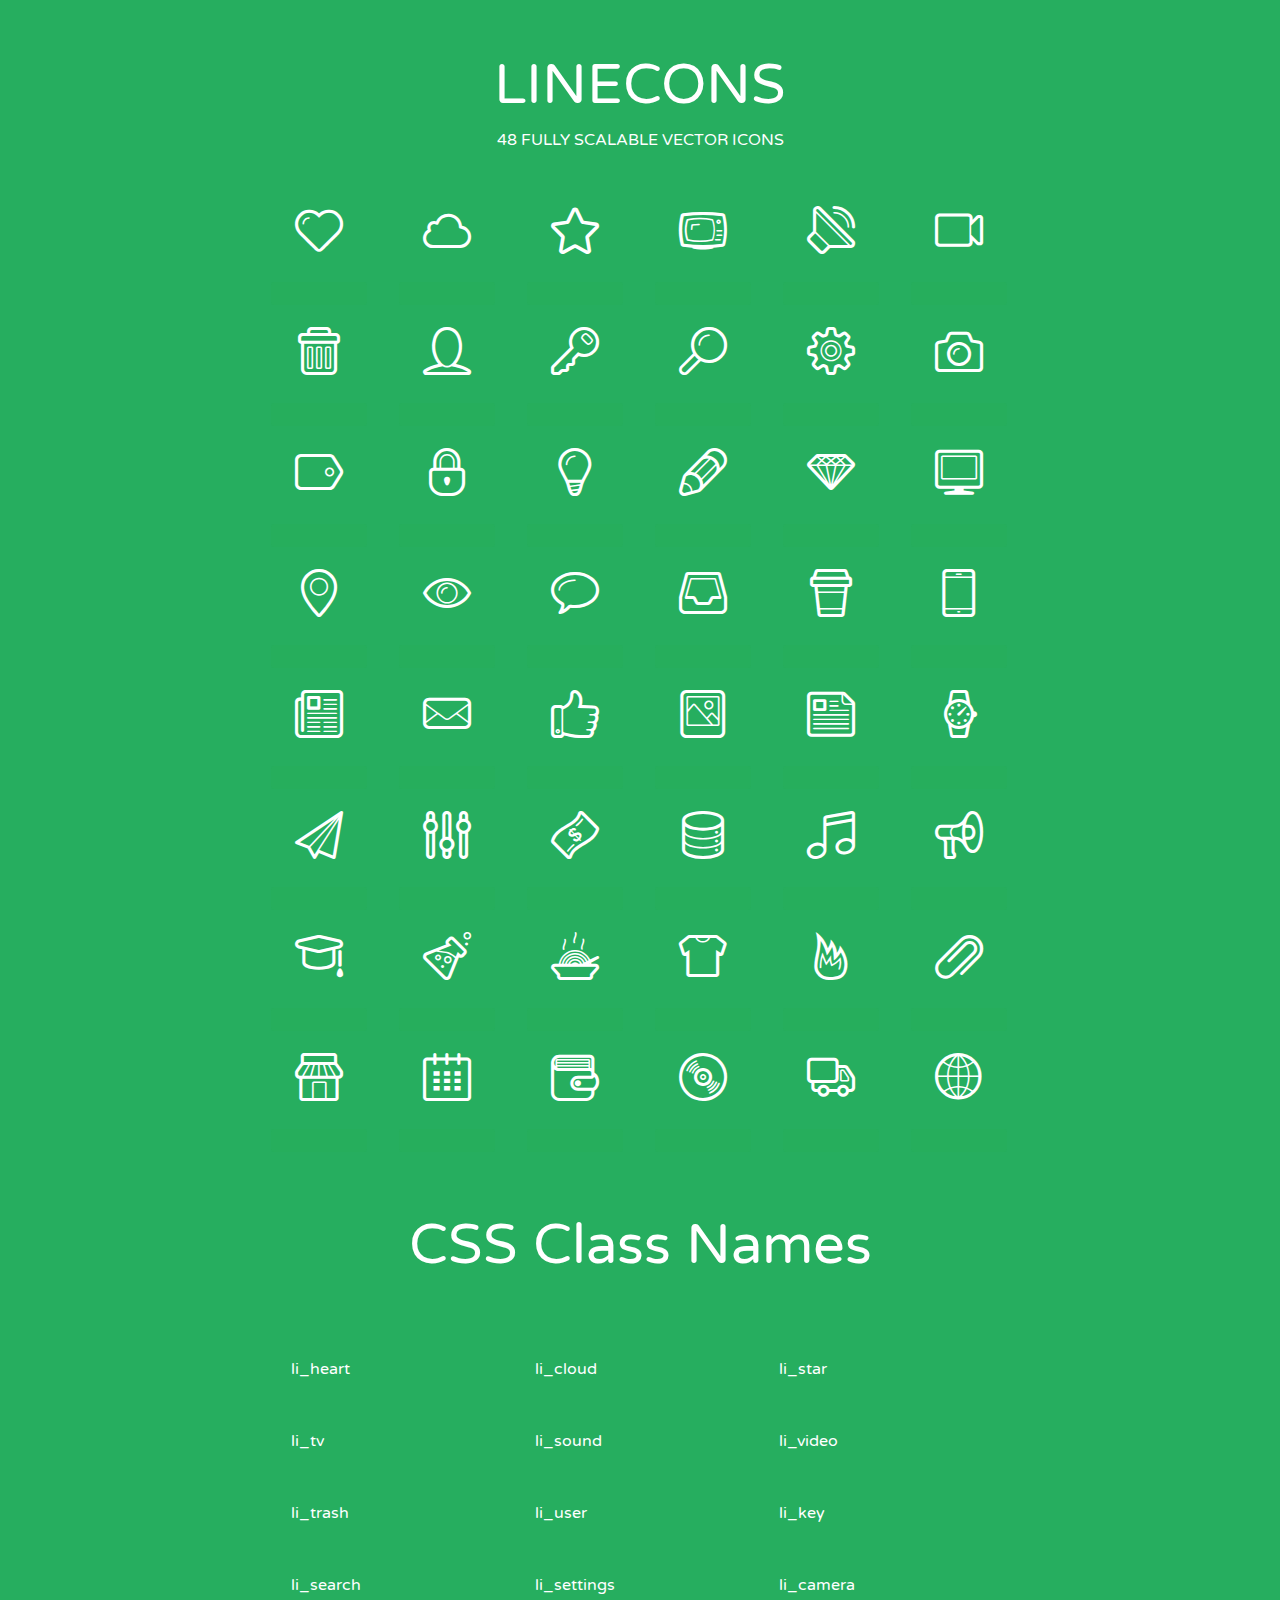
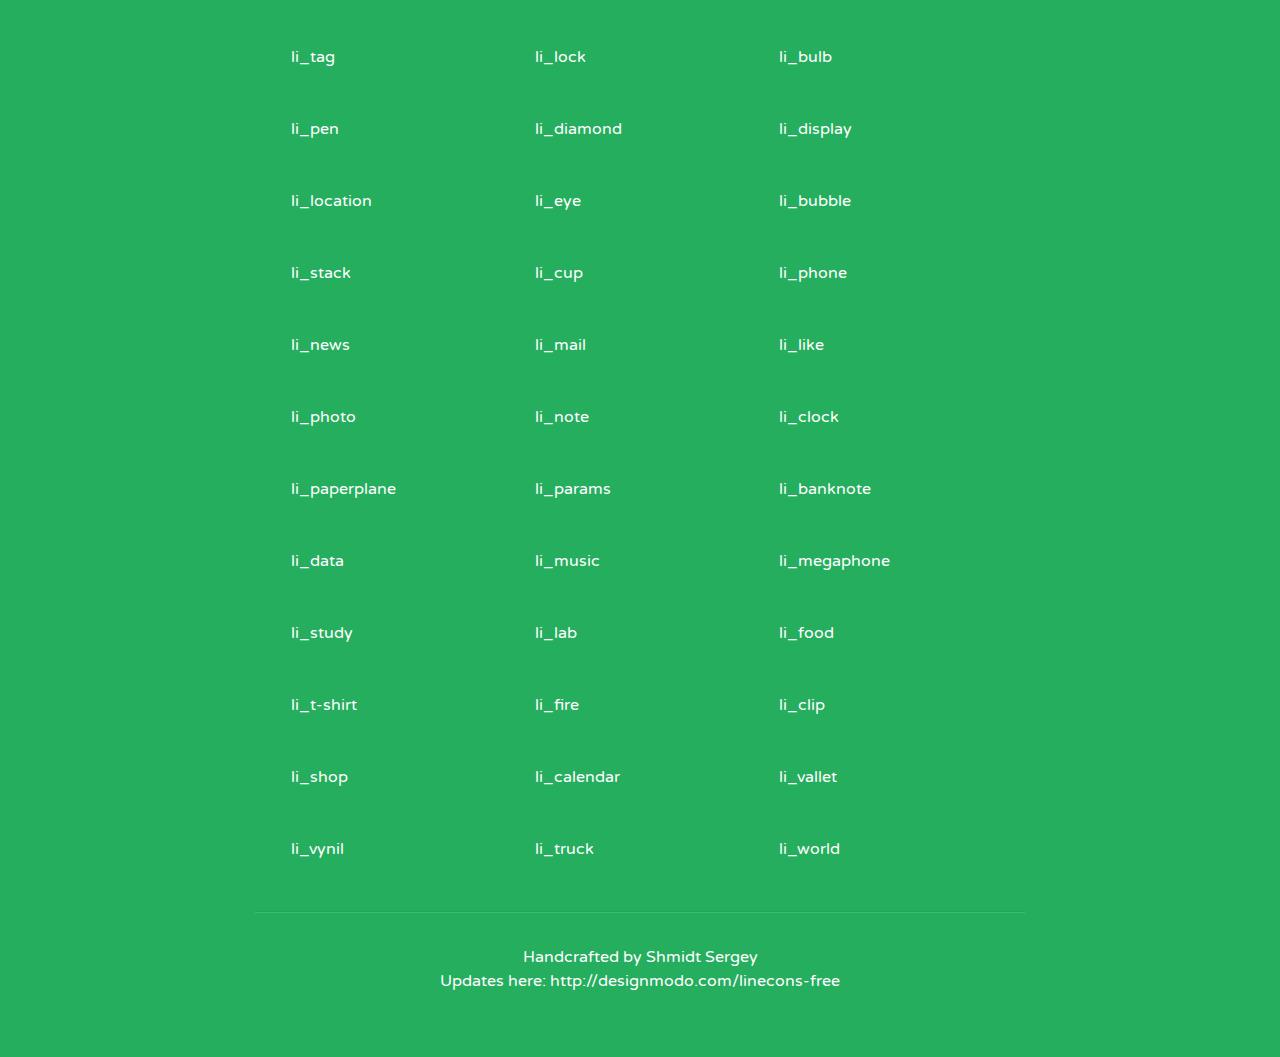
<file: css/fonts/linecons/index.html>
<!doctype html>
<html>
<head>
<title>LINECONS - 48 Fully Scalable Vector Icons</title>
<link rel="stylesheet" href="style.css" />
<link href='http://fonts.googleapis.com/css?family=Varela+Round' rel='stylesheet' type='text/css'>
<!--[if lte IE 7]><script src="lte-ie7.js"></script><![endif]-->

<!-- 

Thanks http://icomoon.io/app/ for amazing service!

-->


<style>
	section, header, footer {display: block;}
	body {
		font-family: 'Varela Round', sans-serif;
		color: #333333;
		line-height: 1.5;
		font-size: 16px;
		background:#26ae5f;
		color:white;
		-moz-text-shadow: 0 1px 1px rgba(0, 0, 0, 0.21);
		-webkit-text-shadow: 0 1px 1px rgba(0, 0, 0, 0.21);
	}
	* {
		-moz-box-sizing: border-box;
		-webkit-box-sizing: border-box;
		box-sizing: border-box;
		margin: 0;
		padding: 0;
	}
	.glyph {
		float: left;
		text-align: center;
		padding: .5em;
		margin: 0 .5em;
		width: 7em;
		border-radius: .375em;
		top:0;
		position:relative;
		-webkit-transition:0.2s ease-in;
		-o-transition:0.2s ease-in;
		-moz-transition:0.2s ease-in;
		-ie-transition:0.2s ease-in;
		transition:0.2s ease-in;
	}
	.glyph input {
		width: 100%;
		text-align: center;
		font-family: consolas, monospace;
		border-radius:3px;
		border:none;
		padding:4px;
		background:#26AE5C;
		color:#26AE5C;
		-webkit-transition:0.2s ease-in;
		-o-transition:0.2s ease-in;
		-moz-transition:0.2s ease-in;
		-ie-transition:0.2s ease-in;
		transition:0.2s ease-in;
	}
	.glyph:hover input {
		background:#26ae5f;
		padding:4px;
		color:#ffffff;
	}
	.glyph:hover {
		-webkit-transition: all 0.5s ease-out;
		background:#222821;
		color:#fff;
		text-shadow: none;
		-moz-text-shadow: none;
		-webkit-text-shadow: none;
		top:-5px;
		position:relative;
	}
	.glyph input, .mtm {
		margin-top: .75em;
	}
	.w-main {
		width: 770px;
		text-align:center;
	}
	.centered {
		margin-left: auto;
		margin-right: auto;
	}
	.fs1 {
		font-size: 3em;
	}
	header {
		margin: 2em 0;
		padding-bottom: .5em;
	}
	header h1 {
		font-size: 3.5em;
		font-weight: normal;
	}
	.clearfix:before, .clearfix:after { content: ""; display: table; }
	.clearfix:after, .clear { clear: both; }
	footer {
		margin: 2em 0;
		padding: 2em 0;
		border-top: 1px solid rgb(60, 189, 114);
		box-shadow: 0 -1px rgb(33, 165, 89);
	}
	a, a:visited {
		color: #ffffff; text-decoration:none;
	}
	a:hover, a:focus {color: #222821; text-decoration:none;}
	.box1 {
		display: inline-block;
		width: 14em;
		padding: .25em .5em;
		margin: .5em 1em .5em 0;
		text-align:left;
		
	}
	.box1 span { 
		font-size:2em;
		position: relative;
		top: 0.25em;
		margin-right: 0.1em;
	}
</style>
</head>
<body>
	<div class="w-main centered">
	<section class="mtm clearfix" id="glyphs">
	<header>
		<h1>LINECONS</h1>
		<p>48 FULLY SCALABLE VECTOR ICONS</p>
	</header>
	<div class="glyph">
		<div class="fs1" aria-hidden="true" data-icon="&#xe000;"></div>
		<input type="text" readonly="readonly" value="&amp;#xe000;" />
	</div>
	<div class="glyph">
		<div class="fs1" aria-hidden="true" data-icon="&#xe001;"></div>
		<input type="text" readonly="readonly" value="&amp;#xe001;" />
	</div>
	<div class="glyph">
		<div class="fs1" aria-hidden="true" data-icon="&#xe002;"></div>
		<input type="text" readonly="readonly" value="&amp;#xe002;" />
	</div>
	<div class="glyph">
		<div class="fs1" aria-hidden="true" data-icon="&#xe003;"></div>
		<input type="text" readonly="readonly" value="&amp;#xe003;" />
	</div>
	<div class="glyph">
		<div class="fs1" aria-hidden="true" data-icon="&#xe004;"></div>
		<input type="text" readonly="readonly" value="&amp;#xe004;" />
	</div>
	<div class="glyph">
		<div class="fs1" aria-hidden="true" data-icon="&#xe005;"></div>
		<input type="text" readonly="readonly" value="&amp;#xe005;" />
	</div>
	<div class="glyph">
		<div class="fs1" aria-hidden="true" data-icon="&#xe006;"></div>
		<input type="text" readonly="readonly" value="&amp;#xe006;" />
	</div>
	<div class="glyph">
		<div class="fs1" aria-hidden="true" data-icon="&#xe007;"></div>
		<input type="text" readonly="readonly" value="&amp;#xe007;" />
	</div>
	<div class="glyph">
		<div class="fs1" aria-hidden="true" data-icon="&#xe008;"></div>
		<input type="text" readonly="readonly" value="&amp;#xe008;" />
	</div>
	<div class="glyph">
		<div class="fs1" aria-hidden="true" data-icon="&#xe009;"></div>
		<input type="text" readonly="readonly" value="&amp;#xe009;" />
	</div>
	<div class="glyph">
		<div class="fs1" aria-hidden="true" data-icon="&#xe00a;"></div>
		<input type="text" readonly="readonly" value="&amp;#xe00a;" />
	</div>
	<div class="glyph">
		<div class="fs1" aria-hidden="true" data-icon="&#xe00b;"></div>
		<input type="text" readonly="readonly" value="&amp;#xe00b;" />
	</div>
	<div class="glyph">
		<div class="fs1" aria-hidden="true" data-icon="&#xe00c;"></div>
		<input type="text" readonly="readonly" value="&amp;#xe00c;" />
	</div>
	<div class="glyph">
		<div class="fs1" aria-hidden="true" data-icon="&#xe00d;"></div>
		<input type="text" readonly="readonly" value="&amp;#xe00d;" />
	</div>
	<div class="glyph">
		<div class="fs1" aria-hidden="true" data-icon="&#xe00e;"></div>
		<input type="text" readonly="readonly" value="&amp;#xe00e;" />
	</div>
	<div class="glyph">
		<div class="fs1" aria-hidden="true" data-icon="&#xe00f;"></div>
		<input type="text" readonly="readonly" value="&amp;#xe00f;" />
	</div>
	<div class="glyph">
		<div class="fs1" aria-hidden="true" data-icon="&#xe010;"></div>
		<input type="text" readonly="readonly" value="&amp;#xe010;" />
	</div>
	<div class="glyph">
		<div class="fs1" aria-hidden="true" data-icon="&#xe011;"></div>
		<input type="text" readonly="readonly" value="&amp;#xe011;" />
	</div>
	<div class="glyph">
		<div class="fs1" aria-hidden="true" data-icon="&#xe012;"></div>
		<input type="text" readonly="readonly" value="&amp;#xe012;" />
	</div>
	<div class="glyph">
		<div class="fs1" aria-hidden="true" data-icon="&#xe013;"></div>
		<input type="text" readonly="readonly" value="&amp;#xe013;" />
	</div>
	<div class="glyph">
		<div class="fs1" aria-hidden="true" data-icon="&#xe014;"></div>
		<input type="text" readonly="readonly" value="&amp;#xe014;" />
	</div>
	<div class="glyph">
		<div class="fs1" aria-hidden="true" data-icon="&#xe015;"></div>
		<input type="text" readonly="readonly" value="&amp;#xe015;" />
	</div>
	<div class="glyph">
		<div class="fs1" aria-hidden="true" data-icon="&#xe016;"></div>
		<input type="text" readonly="readonly" value="&amp;#xe016;" />
	</div>
	<div class="glyph">
		<div class="fs1" aria-hidden="true" data-icon="&#xe017;"></div>
		<input type="text" readonly="readonly" value="&amp;#xe017;" />
	</div>
	<div class="glyph">
		<div class="fs1" aria-hidden="true" data-icon="&#xe018;"></div>
		<input type="text" readonly="readonly" value="&amp;#xe018;" />
	</div>
	<div class="glyph">
		<div class="fs1" aria-hidden="true" data-icon="&#xe019;"></div>
		<input type="text" readonly="readonly" value="&amp;#xe019;" />
	</div>
	<div class="glyph">
		<div class="fs1" aria-hidden="true" data-icon="&#xe01a;"></div>
		<input type="text" readonly="readonly" value="&amp;#xe01a;" />
	</div>
	<div class="glyph">
		<div class="fs1" aria-hidden="true" data-icon="&#xe01b;"></div>
		<input type="text" readonly="readonly" value="&amp;#xe01b;" />
	</div>
	<div class="glyph">
		<div class="fs1" aria-hidden="true" data-icon="&#xe01c;"></div>
		<input type="text" readonly="readonly" value="&amp;#xe01c;" />
	</div>
	<div class="glyph">
		<div class="fs1" aria-hidden="true" data-icon="&#xe01d;"></div>
		<input type="text" readonly="readonly" value="&amp;#xe01d;" />
	</div>
	<div class="glyph">
		<div class="fs1" aria-hidden="true" data-icon="&#xe01e;"></div>
		<input type="text" readonly="readonly" value="&amp;#xe01e;" />
	</div>
	<div class="glyph">
		<div class="fs1" aria-hidden="true" data-icon="&#xe01f;"></div>
		<input type="text" readonly="readonly" value="&amp;#xe01f;" />
	</div>
	<div class="glyph">
		<div class="fs1" aria-hidden="true" data-icon="&#xe020;"></div>
		<input type="text" readonly="readonly" value="&amp;#xe020;" />
	</div>
	<div class="glyph">
		<div class="fs1" aria-hidden="true" data-icon="&#xe021;"></div>
		<input type="text" readonly="readonly" value="&amp;#xe021;" />
	</div>
	<div class="glyph">
		<div class="fs1" aria-hidden="true" data-icon="&#xe022;"></div>
		<input type="text" readonly="readonly" value="&amp;#xe022;" />
	</div>
	<div class="glyph">
		<div class="fs1" aria-hidden="true" data-icon="&#xe023;"></div>
		<input type="text" readonly="readonly" value="&amp;#xe023;" />
	</div>
	<div class="glyph">
		<div class="fs1" aria-hidden="true" data-icon="&#xe024;"></div>
		<input type="text" readonly="readonly" value="&amp;#xe024;" />
	</div>
	<div class="glyph">
		<div class="fs1" aria-hidden="true" data-icon="&#xe025;"></div>
		<input type="text" readonly="readonly" value="&amp;#xe025;" />
	</div>
	<div class="glyph">
		<div class="fs1" aria-hidden="true" data-icon="&#xe026;"></div>
		<input type="text" readonly="readonly" value="&amp;#xe026;" />
	</div>
	<div class="glyph">
		<div class="fs1" aria-hidden="true" data-icon="&#xe027;"></div>
		<input type="text" readonly="readonly" value="&amp;#xe027;" />
	</div>
	<div class="glyph">
		<div class="fs1" aria-hidden="true" data-icon="&#xe028;"></div>
		<input type="text" readonly="readonly" value="&amp;#xe028;" />
	</div>
	<div class="glyph">
		<div class="fs1" aria-hidden="true" data-icon="&#xe029;"></div>
		<input type="text" readonly="readonly" value="&amp;#xe029;" />
	</div>
	<div class="glyph">
		<div class="fs1" aria-hidden="true" data-icon="&#xe02a;"></div>
		<input type="text" readonly="readonly" value="&amp;#xe02a;" />
	</div>
	<div class="glyph">
		<div class="fs1" aria-hidden="true" data-icon="&#xe02b;"></div>
		<input type="text" readonly="readonly" value="&amp;#xe02b;" />
	</div>
	<div class="glyph">
		<div class="fs1" aria-hidden="true" data-icon="&#xe02c;"></div>
		<input type="text" readonly="readonly" value="&amp;#xe02c;" />
	</div>
	<div class="glyph">
		<div class="fs1" aria-hidden="true" data-icon="&#xe02d;"></div>
		<input type="text" readonly="readonly" value="&amp;#xe02d;" />
	</div>
	<div class="glyph">
		<div class="fs1" aria-hidden="true" data-icon="&#xe02e;"></div>
		<input type="text" readonly="readonly" value="&amp;#xe02e;" />
	</div>
	<div class="glyph">
		<div class="fs1" aria-hidden="true" data-icon="&#xe02f;"></div>
		<input type="text" readonly="readonly" value="&amp;#xe02f;" />
	</div>
	</section>
	<div class="clear"></div>
	<section class="mtm clearfix" id="glyphs">
	<header>
		<h1>CSS Class Names</h1>
	</header>
	<span class="box1">
		<span aria-hidden="true" class="li_heart"></span>
		&nbsp;li_heart
	</span>
	<span class="box1">
		<span aria-hidden="true" class="li_cloud"></span>
		&nbsp;li_cloud
	</span>
	<span class="box1">
		<span aria-hidden="true" class="li_star"></span>
		&nbsp;li_star
	</span>
	<span class="box1">
		<span aria-hidden="true" class="li_tv"></span>
		&nbsp;li_tv
	</span>
	<span class="box1">
		<span aria-hidden="true" class="li_sound"></span>
		&nbsp;li_sound
	</span>
	<span class="box1">
		<span aria-hidden="true" class="li_video"></span>
		&nbsp;li_video
	</span>
	<span class="box1">
		<span aria-hidden="true" class="li_trash"></span>
		&nbsp;li_trash
	</span>
	<span class="box1">
		<span aria-hidden="true" class="li_user"></span>
		&nbsp;li_user
	</span>
	<span class="box1">
		<span aria-hidden="true" class="li_key"></span>
		&nbsp;li_key
	</span>
	<span class="box1">
		<span aria-hidden="true" class="li_search"></span>
		&nbsp;li_search
	</span>
	<span class="box1">
		<span aria-hidden="true" class="li_settings"></span>
		&nbsp;li_settings
	</span>
	<span class="box1">
		<span aria-hidden="true" class="li_camera"></span>
		&nbsp;li_camera
	</span>
	<span class="box1">
		<span aria-hidden="true" class="li_tag"></span>
		&nbsp;li_tag
	</span>
	<span class="box1">
		<span aria-hidden="true" class="li_lock"></span>
		&nbsp;li_lock
	</span>
	<span class="box1">
		<span aria-hidden="true" class="li_bulb"></span>
		&nbsp;li_bulb
	</span>
	<span class="box1">
		<span aria-hidden="true" class="li_pen"></span>
		&nbsp;li_pen
	</span>
	<span class="box1">
		<span aria-hidden="true" class="li_diamond"></span>
		&nbsp;li_diamond
	</span>
	<span class="box1">
		<span aria-hidden="true" class="li_display"></span>
		&nbsp;li_display
	</span>
	<span class="box1">
		<span aria-hidden="true" class="li_location"></span>
		&nbsp;li_location
	</span>
	<span class="box1">
		<span aria-hidden="true" class="li_eye"></span>
		&nbsp;li_eye
	</span>
	<span class="box1">
		<span aria-hidden="true" class="li_bubble"></span>
		&nbsp;li_bubble
	</span>
	<span class="box1">
		<span aria-hidden="true" class="li_stack"></span>
		&nbsp;li_stack
	</span>
	<span class="box1">
		<span aria-hidden="true" class="li_cup"></span>
		&nbsp;li_cup
	</span>
	<span class="box1">
		<span aria-hidden="true" class="li_phone"></span>
		&nbsp;li_phone
	</span>
	<span class="box1">
		<span aria-hidden="true" class="li_news"></span>
		&nbsp;li_news
	</span>
	<span class="box1">
		<span aria-hidden="true" class="li_mail"></span>
		&nbsp;li_mail
	</span>
	<span class="box1">
		<span aria-hidden="true" class="li_like"></span>
		&nbsp;li_like
	</span>
	<span class="box1">
		<span aria-hidden="true" class="li_photo"></span>
		&nbsp;li_photo
	</span>
	<span class="box1">
		<span aria-hidden="true" class="li_note"></span>
		&nbsp;li_note
	</span>
	<span class="box1">
		<span aria-hidden="true" class="li_clock"></span>
		&nbsp;li_clock
	</span>
	<span class="box1">
		<span aria-hidden="true" class="li_paperplane"></span>
		&nbsp;li_paperplane
	</span>
	<span class="box1">
		<span aria-hidden="true" class="li_params"></span>
		&nbsp;li_params
	</span>
	<span class="box1">
		<span aria-hidden="true" class="li_banknote"></span>
		&nbsp;li_banknote
	</span>
	<span class="box1">
		<span aria-hidden="true" class="li_data"></span>
		&nbsp;li_data
	</span>
	<span class="box1">
		<span aria-hidden="true" class="li_music"></span>
		&nbsp;li_music
	</span>
	<span class="box1">
		<span aria-hidden="true" class="li_megaphone"></span>
		&nbsp;li_megaphone
	</span>
	<span class="box1">
		<span aria-hidden="true" class="li_study"></span>
		&nbsp;li_study
	</span>
	<span class="box1">
		<span aria-hidden="true" class="li_lab"></span>
		&nbsp;li_lab
	</span>
	<span class="box1">
		<span aria-hidden="true" class="li_food"></span>
		&nbsp;li_food
	</span>
	<span class="box1">
		<span aria-hidden="true" class="li_t-shirt"></span>
		&nbsp;li_t-shirt
	</span>
	<span class="box1">
		<span aria-hidden="true" class="li_fire"></span>
		&nbsp;li_fire
	</span>
	<span class="box1">
		<span aria-hidden="true" class="li_clip"></span>
		&nbsp;li_clip
	</span>
	<span class="box1">
		<span aria-hidden="true" class="li_shop"></span>
		&nbsp;li_shop
	</span>
	<span class="box1">
		<span aria-hidden="true" class="li_calendar"></span>
		&nbsp;li_calendar
	</span>
	<span class="box1">
		<span aria-hidden="true" class="li_vallet"></span>
		&nbsp;li_vallet
	</span>
	<span class="box1">
		<span aria-hidden="true" class="li_vynil"></span>
		&nbsp;li_vynil
	</span>
	<span class="box1">
		<span aria-hidden="true" class="li_truck"></span>
		&nbsp;li_truck
	</span>
	<span class="box1">
		<span aria-hidden="true" class="li_world"></span>
		&nbsp;li_world
	</span>
	</section>
	<footer>
		<p>Handcrafted by <a href="http://shmidt.in">Shmidt Sergey</a></p>
		<p>Updates here: <a href="http://designmodo.com/linecons-free">http://designmodo.com/linecons-free</a></p>
	</footer>
	</div>
	<script>
	document.getElementById("glyphs").addEventListener("click", function(e) {
		var target = e.target;
		if (target.tagName === "INPUT") {
			target.select();
		}
	});
	</script>
</body>
</html>
</file>
<file: css/fonts/linecons/style.css>
@font-face {
	font-family: 'linecons';
	src:url('fonts/linecons.eot');
}
@font-face {
	font-family: 'linecons';
	src: url([data-uri]) format('svg'),
		 url([data-uri]) format('truetype');
	font-weight: normal;
	font-style: normal;
}

/* Use the following CSS code if you want to use data attributes for inserting your icons */
[data-icon]:before {
	font-family: 'linecons';
	content: attr(data-icon);
	speak: none;
	font-weight: normal;
	line-height: 1;
	-webkit-font-smoothing: antialiased;
}

/* Use the following CSS code if you want to have a class per icon */
[class^="linecons-"]:before, [class*=" linecons-"]:before {
	font-family: 'linecons';
	font-style: normal;
	speak: none;
	font-weight: normal;
	line-height: 1;
	-webkit-font-smoothing: antialiased;
}
.linecons-heart:before {
	content: "\e000";
}
.linecons-cloud:before {
	content: "\e001";
}
.linecons-star:before {
	content: "\e002";
}
.linecons-tv:before {
	content: "\e003";
}
.linecons-sound:before {
	content: "\e004";
}
.linecons-video:before {
	content: "\e005";
}
.linecons-trash:before {
	content: "\e006";
}
.linecons-user:before {
	content: "\e007";
}
.linecons-key:before {
	content: "\e008";
}
.linecons-search:before {
	content: "\e009";
}
.linecons-settings:before {
	content: "\e00a";
}
.linecons-camera:before {
	content: "\e00b";
}
.linecons-tag:before {
	content: "\e00c";
}
.linecons-lock:before {
	content: "\e00d";
}
.linecons-bulb:before {
	content: "\e00e";
}
.linecons-pen:before {
	content: "\e00f";
}
.linecons-diamond:before {
	content: "\e010";
}
.linecons-display:before {
	content: "\e011";
}
.linecons-location:before {
	content: "\e012";
}
.linecons-eye:before {
	content: "\e013";
}
.linecons-bubble:before {
	content: "\e014";
}
.linecons-stack:before {
	content: "\e015";
}
.linecons-cup:before {
	content: "\e016";
}
.linecons-phone:before {
	content: "\e017";
}
.linecons-news:before {
	content: "\e018";
}
.linecons-mail:before {
	content: "\e019";
}
.linecons-like:before {
	content: "\e01a";
}
.linecons-photo:before {
	content: "\e01b";
}
.linecons-note:before {
	content: "\e01c";
}
.linecons-clock:before {
	content: "\e01d";
}
.linecons-paperplane:before {
	content: "\e01e";
}
.linecons-params:before {
	content: "\e01f";
}
.linecons-banknote:before {
	content: "\e020";
}
.linecons-data:before {
	content: "\e021";
}
.linecons-music:before {
	content: "\e022";
}
.linecons-megaphone:before {
	content: "\e023";
}
.linecons-study:before {
	content: "\e024";
}
.linecons-lab:before {
	content: "\e025";
}
.linecons-food:before {
	content: "\e026";
}
.linecons-t-shirt:before {
	content: "\e027";
}
.linecons-fire:before {
	content: "\e028";
}
.linecons-clip:before {
	content: "\e029";
}
.linecons-shop:before {
	content: "\e02a";
}
.linecons-calendar:before {
	content: "\e02b";
}
.linecons-vallet:before {
	content: "\e02c";
}
.linecons-vynil:before {
	content: "\e02d";
}
.linecons-truck:before {
	content: "\e02e";
}
.linecons-world:before {
	content: "\e02f";
}
</file>
